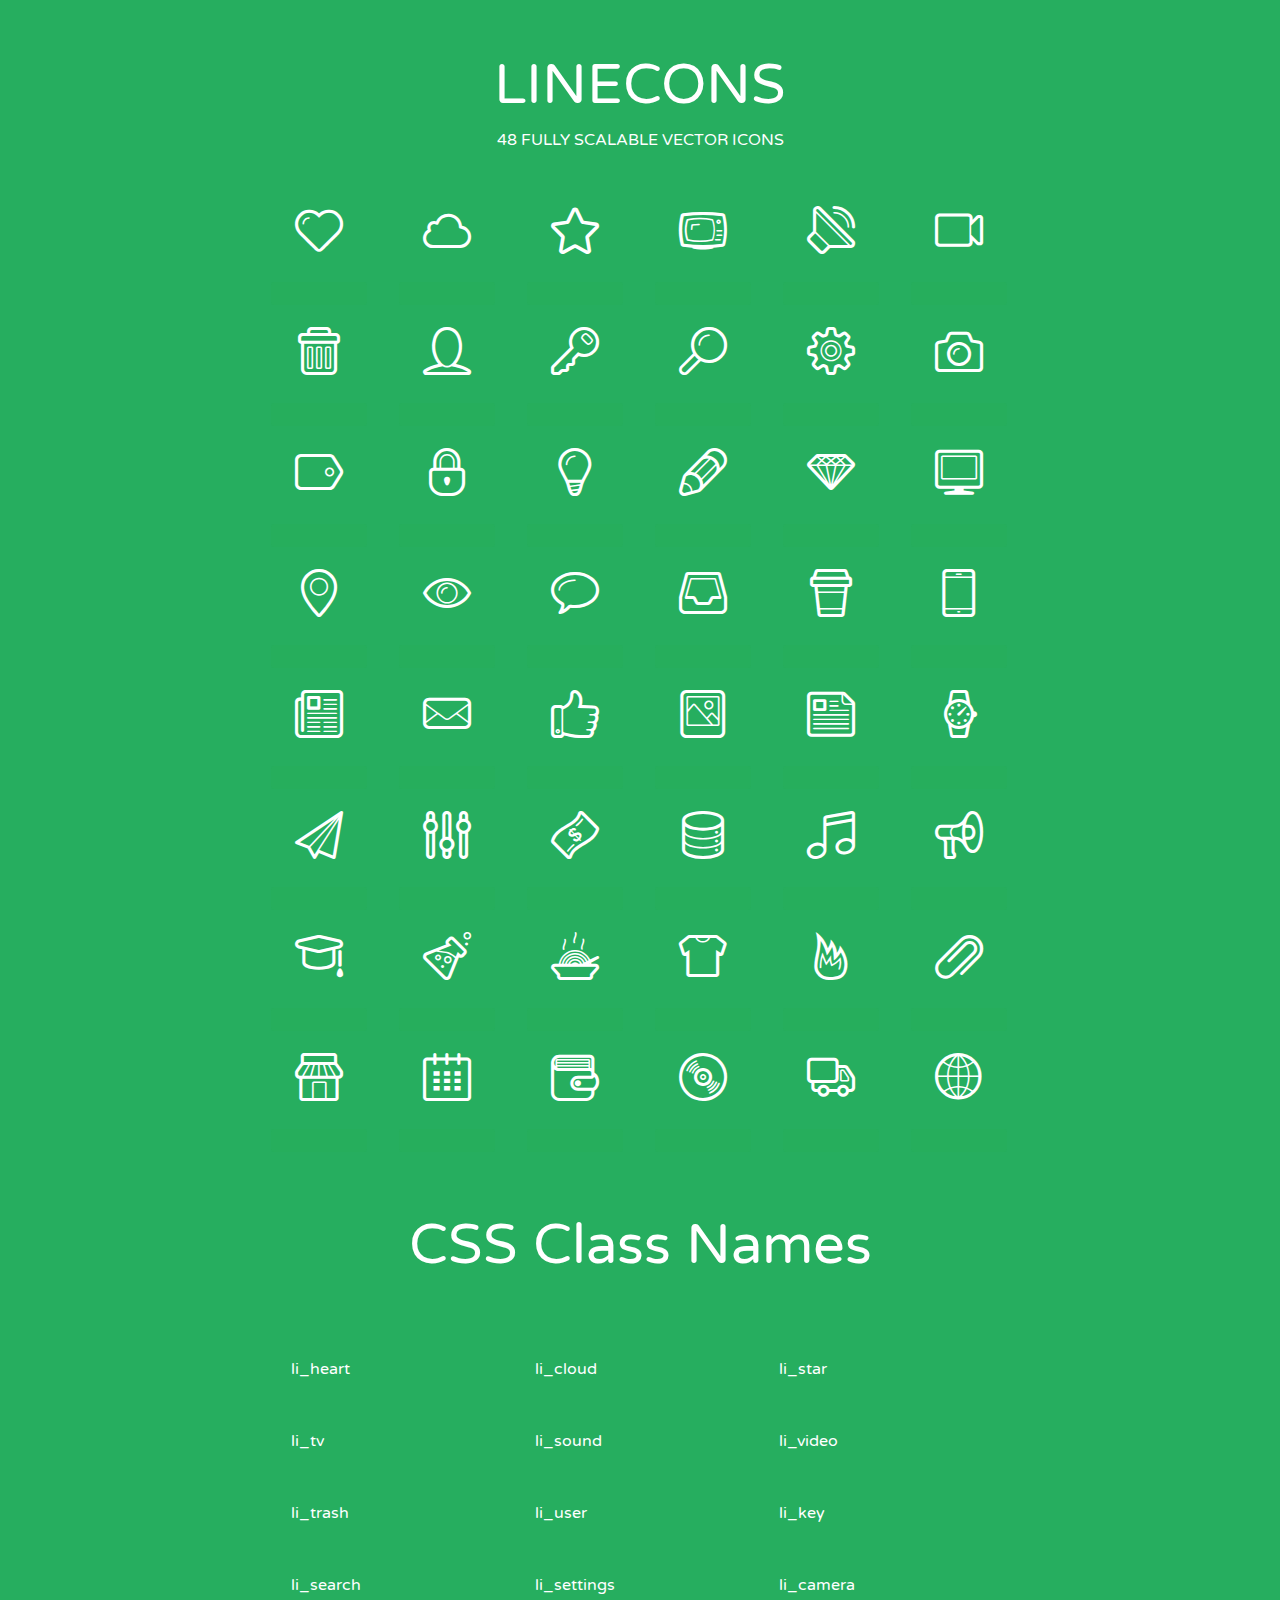
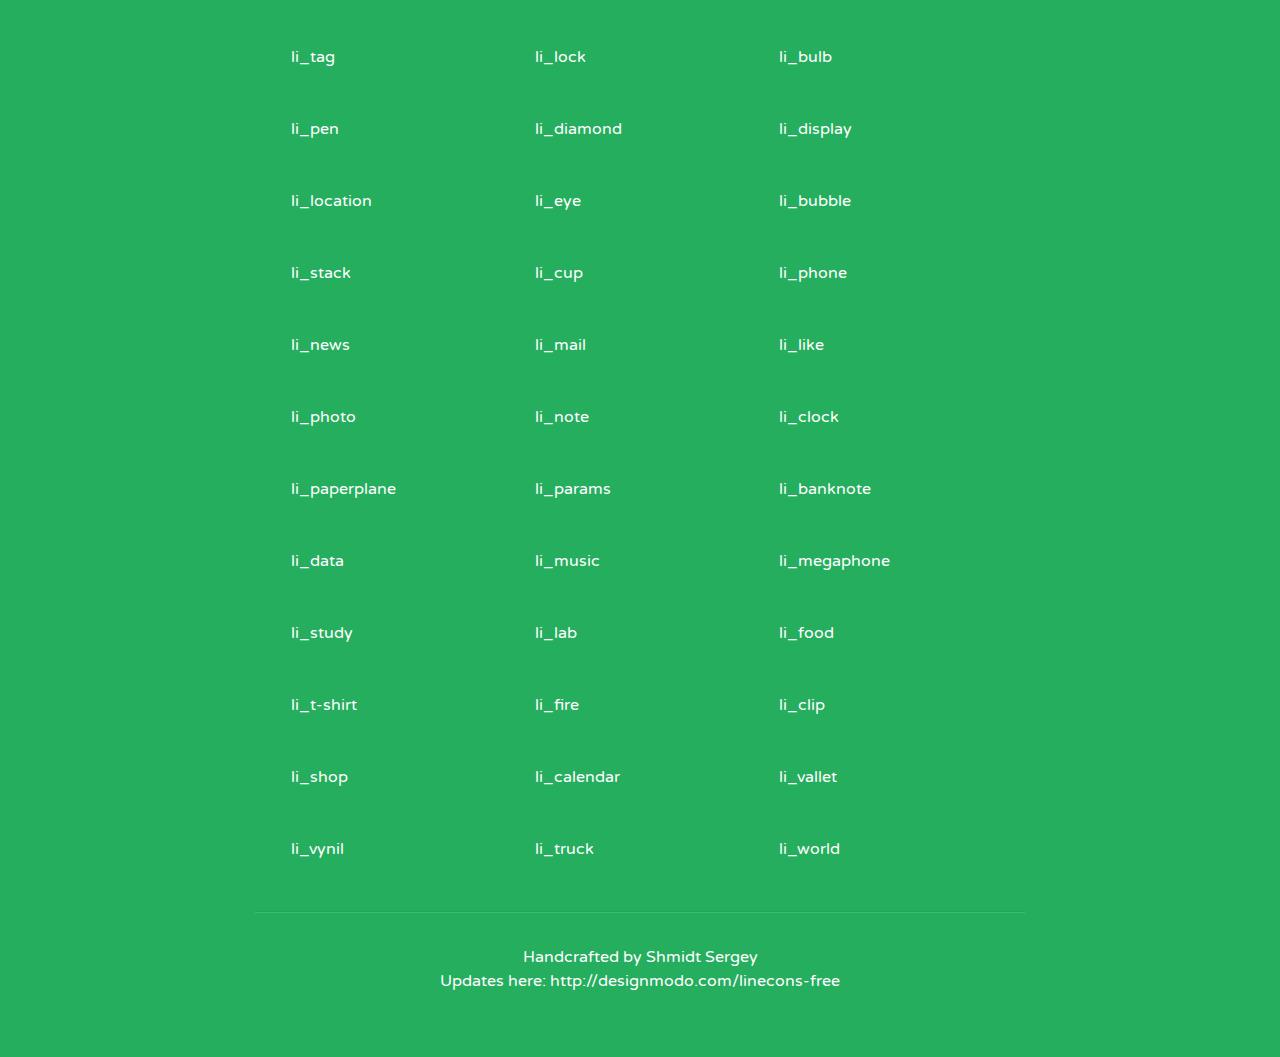
<file: css/fonts/linecons/index.html>
<!doctype html>
<html>
<head>
<title>LINECONS - 48 Fully Scalable Vector Icons</title>
<link rel="stylesheet" href="style.css" />
<link href='http://fonts.googleapis.com/css?family=Varela+Round' rel='stylesheet' type='text/css'>
<!--[if lte IE 7]><script src="lte-ie7.js"></script><![endif]-->

<!-- 

Thanks http://icomoon.io/app/ for amazing service!

-->


<style>
	section, header, footer {display: block;}
	body {
		font-family: 'Varela Round', sans-serif;
		color: #333333;
		line-height: 1.5;
		font-size: 16px;
		background:#26ae5f;
		color:white;
		-moz-text-shadow: 0 1px 1px rgba(0, 0, 0, 0.21);
		-webkit-text-shadow: 0 1px 1px rgba(0, 0, 0, 0.21);
	}
	* {
		-moz-box-sizing: border-box;
		-webkit-box-sizing: border-box;
		box-sizing: border-box;
		margin: 0;
		padding: 0;
	}
	.glyph {
		float: left;
		text-align: center;
		padding: .5em;
		margin: 0 .5em;
		width: 7em;
		border-radius: .375em;
		top:0;
		position:relative;
		-webkit-transition:0.2s ease-in;
		-o-transition:0.2s ease-in;
		-moz-transition:0.2s ease-in;
		-ie-transition:0.2s ease-in;
		transition:0.2s ease-in;
	}
	.glyph input {
		width: 100%;
		text-align: center;
		font-family: consolas, monospace;
		border-radius:3px;
		border:none;
		padding:4px;
		background:#26AE5C;
		color:#26AE5C;
		-webkit-transition:0.2s ease-in;
		-o-transition:0.2s ease-in;
		-moz-transition:0.2s ease-in;
		-ie-transition:0.2s ease-in;
		transition:0.2s ease-in;
	}
	.glyph:hover input {
		background:#26ae5f;
		padding:4px;
		color:#ffffff;
	}
	.glyph:hover {
		-webkit-transition: all 0.5s ease-out;
		background:#222821;
		color:#fff;
		text-shadow: none;
		-moz-text-shadow: none;
		-webkit-text-shadow: none;
		top:-5px;
		position:relative;
	}
	.glyph input, .mtm {
		margin-top: .75em;
	}
	.w-main {
		width: 770px;
		text-align:center;
	}
	.centered {
		margin-left: auto;
		margin-right: auto;
	}
	.fs1 {
		font-size: 3em;
	}
	header {
		margin: 2em 0;
		padding-bottom: .5em;
	}
	header h1 {
		font-size: 3.5em;
		font-weight: normal;
	}
	.clearfix:before, .clearfix:after { content: ""; display: table; }
	.clearfix:after, .clear { clear: both; }
	footer {
		margin: 2em 0;
		padding: 2em 0;
		border-top: 1px solid rgb(60, 189, 114);
		box-shadow: 0 -1px rgb(33, 165, 89);
	}
	a, a:visited {
		color: #ffffff; text-decoration:none;
	}
	a:hover, a:focus {color: #222821; text-decoration:none;}
	.box1 {
		display: inline-block;
		width: 14em;
		padding: .25em .5em;
		margin: .5em 1em .5em 0;
		text-align:left;
		
	}
	.box1 span { 
		font-size:2em;
		position: relative;
		top: 0.25em;
		margin-right: 0.1em;
	}
</style>
</head>
<body>
	<div class="w-main centered">
	<section class="mtm clearfix" id="glyphs">
	<header>
		<h1>LINECONS</h1>
		<p>48 FULLY SCALABLE VECTOR ICONS</p>
	</header>
	<div class="glyph">
		<div class="fs1" aria-hidden="true" data-icon="&#xe000;"></div>
		<input type="text" readonly="readonly" value="&amp;#xe000;" />
	</div>
	<div class="glyph">
		<div class="fs1" aria-hidden="true" data-icon="&#xe001;"></div>
		<input type="text" readonly="readonly" value="&amp;#xe001;" />
	</div>
	<div class="glyph">
		<div class="fs1" aria-hidden="true" data-icon="&#xe002;"></div>
		<input type="text" readonly="readonly" value="&amp;#xe002;" />
	</div>
	<div class="glyph">
		<div class="fs1" aria-hidden="true" data-icon="&#xe003;"></div>
		<input type="text" readonly="readonly" value="&amp;#xe003;" />
	</div>
	<div class="glyph">
		<div class="fs1" aria-hidden="true" data-icon="&#xe004;"></div>
		<input type="text" readonly="readonly" value="&amp;#xe004;" />
	</div>
	<div class="glyph">
		<div class="fs1" aria-hidden="true" data-icon="&#xe005;"></div>
		<input type="text" readonly="readonly" value="&amp;#xe005;" />
	</div>
	<div class="glyph">
		<div class="fs1" aria-hidden="true" data-icon="&#xe006;"></div>
		<input type="text" readonly="readonly" value="&amp;#xe006;" />
	</div>
	<div class="glyph">
		<div class="fs1" aria-hidden="true" data-icon="&#xe007;"></div>
		<input type="text" readonly="readonly" value="&amp;#xe007;" />
	</div>
	<div class="glyph">
		<div class="fs1" aria-hidden="true" data-icon="&#xe008;"></div>
		<input type="text" readonly="readonly" value="&amp;#xe008;" />
	</div>
	<div class="glyph">
		<div class="fs1" aria-hidden="true" data-icon="&#xe009;"></div>
		<input type="text" readonly="readonly" value="&amp;#xe009;" />
	</div>
	<div class="glyph">
		<div class="fs1" aria-hidden="true" data-icon="&#xe00a;"></div>
		<input type="text" readonly="readonly" value="&amp;#xe00a;" />
	</div>
	<div class="glyph">
		<div class="fs1" aria-hidden="true" data-icon="&#xe00b;"></div>
		<input type="text" readonly="readonly" value="&amp;#xe00b;" />
	</div>
	<div class="glyph">
		<div class="fs1" aria-hidden="true" data-icon="&#xe00c;"></div>
		<input type="text" readonly="readonly" value="&amp;#xe00c;" />
	</div>
	<div class="glyph">
		<div class="fs1" aria-hidden="true" data-icon="&#xe00d;"></div>
		<input type="text" readonly="readonly" value="&amp;#xe00d;" />
	</div>
	<div class="glyph">
		<div class="fs1" aria-hidden="true" data-icon="&#xe00e;"></div>
		<input type="text" readonly="readonly" value="&amp;#xe00e;" />
	</div>
	<div class="glyph">
		<div class="fs1" aria-hidden="true" data-icon="&#xe00f;"></div>
		<input type="text" readonly="readonly" value="&amp;#xe00f;" />
	</div>
	<div class="glyph">
		<div class="fs1" aria-hidden="true" data-icon="&#xe010;"></div>
		<input type="text" readonly="readonly" value="&amp;#xe010;" />
	</div>
	<div class="glyph">
		<div class="fs1" aria-hidden="true" data-icon="&#xe011;"></div>
		<input type="text" readonly="readonly" value="&amp;#xe011;" />
	</div>
	<div class="glyph">
		<div class="fs1" aria-hidden="true" data-icon="&#xe012;"></div>
		<input type="text" readonly="readonly" value="&amp;#xe012;" />
	</div>
	<div class="glyph">
		<div class="fs1" aria-hidden="true" data-icon="&#xe013;"></div>
		<input type="text" readonly="readonly" value="&amp;#xe013;" />
	</div>
	<div class="glyph">
		<div class="fs1" aria-hidden="true" data-icon="&#xe014;"></div>
		<input type="text" readonly="readonly" value="&amp;#xe014;" />
	</div>
	<div class="glyph">
		<div class="fs1" aria-hidden="true" data-icon="&#xe015;"></div>
		<input type="text" readonly="readonly" value="&amp;#xe015;" />
	</div>
	<div class="glyph">
		<div class="fs1" aria-hidden="true" data-icon="&#xe016;"></div>
		<input type="text" readonly="readonly" value="&amp;#xe016;" />
	</div>
	<div class="glyph">
		<div class="fs1" aria-hidden="true" data-icon="&#xe017;"></div>
		<input type="text" readonly="readonly" value="&amp;#xe017;" />
	</div>
	<div class="glyph">
		<div class="fs1" aria-hidden="true" data-icon="&#xe018;"></div>
		<input type="text" readonly="readonly" value="&amp;#xe018;" />
	</div>
	<div class="glyph">
		<div class="fs1" aria-hidden="true" data-icon="&#xe019;"></div>
		<input type="text" readonly="readonly" value="&amp;#xe019;" />
	</div>
	<div class="glyph">
		<div class="fs1" aria-hidden="true" data-icon="&#xe01a;"></div>
		<input type="text" readonly="readonly" value="&amp;#xe01a;" />
	</div>
	<div class="glyph">
		<div class="fs1" aria-hidden="true" data-icon="&#xe01b;"></div>
		<input type="text" readonly="readonly" value="&amp;#xe01b;" />
	</div>
	<div class="glyph">
		<div class="fs1" aria-hidden="true" data-icon="&#xe01c;"></div>
		<input type="text" readonly="readonly" value="&amp;#xe01c;" />
	</div>
	<div class="glyph">
		<div class="fs1" aria-hidden="true" data-icon="&#xe01d;"></div>
		<input type="text" readonly="readonly" value="&amp;#xe01d;" />
	</div>
	<div class="glyph">
		<div class="fs1" aria-hidden="true" data-icon="&#xe01e;"></div>
		<input type="text" readonly="readonly" value="&amp;#xe01e;" />
	</div>
	<div class="glyph">
		<div class="fs1" aria-hidden="true" data-icon="&#xe01f;"></div>
		<input type="text" readonly="readonly" value="&amp;#xe01f;" />
	</div>
	<div class="glyph">
		<div class="fs1" aria-hidden="true" data-icon="&#xe020;"></div>
		<input type="text" readonly="readonly" value="&amp;#xe020;" />
	</div>
	<div class="glyph">
		<div class="fs1" aria-hidden="true" data-icon="&#xe021;"></div>
		<input type="text" readonly="readonly" value="&amp;#xe021;" />
	</div>
	<div class="glyph">
		<div class="fs1" aria-hidden="true" data-icon="&#xe022;"></div>
		<input type="text" readonly="readonly" value="&amp;#xe022;" />
	</div>
	<div class="glyph">
		<div class="fs1" aria-hidden="true" data-icon="&#xe023;"></div>
		<input type="text" readonly="readonly" value="&amp;#xe023;" />
	</div>
	<div class="glyph">
		<div class="fs1" aria-hidden="true" data-icon="&#xe024;"></div>
		<input type="text" readonly="readonly" value="&amp;#xe024;" />
	</div>
	<div class="glyph">
		<div class="fs1" aria-hidden="true" data-icon="&#xe025;"></div>
		<input type="text" readonly="readonly" value="&amp;#xe025;" />
	</div>
	<div class="glyph">
		<div class="fs1" aria-hidden="true" data-icon="&#xe026;"></div>
		<input type="text" readonly="readonly" value="&amp;#xe026;" />
	</div>
	<div class="glyph">
		<div class="fs1" aria-hidden="true" data-icon="&#xe027;"></div>
		<input type="text" readonly="readonly" value="&amp;#xe027;" />
	</div>
	<div class="glyph">
		<div class="fs1" aria-hidden="true" data-icon="&#xe028;"></div>
		<input type="text" readonly="readonly" value="&amp;#xe028;" />
	</div>
	<div class="glyph">
		<div class="fs1" aria-hidden="true" data-icon="&#xe029;"></div>
		<input type="text" readonly="readonly" value="&amp;#xe029;" />
	</div>
	<div class="glyph">
		<div class="fs1" aria-hidden="true" data-icon="&#xe02a;"></div>
		<input type="text" readonly="readonly" value="&amp;#xe02a;" />
	</div>
	<div class="glyph">
		<div class="fs1" aria-hidden="true" data-icon="&#xe02b;"></div>
		<input type="text" readonly="readonly" value="&amp;#xe02b;" />
	</div>
	<div class="glyph">
		<div class="fs1" aria-hidden="true" data-icon="&#xe02c;"></div>
		<input type="text" readonly="readonly" value="&amp;#xe02c;" />
	</div>
	<div class="glyph">
		<div class="fs1" aria-hidden="true" data-icon="&#xe02d;"></div>
		<input type="text" readonly="readonly" value="&amp;#xe02d;" />
	</div>
	<div class="glyph">
		<div class="fs1" aria-hidden="true" data-icon="&#xe02e;"></div>
		<input type="text" readonly="readonly" value="&amp;#xe02e;" />
	</div>
	<div class="glyph">
		<div class="fs1" aria-hidden="true" data-icon="&#xe02f;"></div>
		<input type="text" readonly="readonly" value="&amp;#xe02f;" />
	</div>
	</section>
	<div class="clear"></div>
	<section class="mtm clearfix" id="glyphs">
	<header>
		<h1>CSS Class Names</h1>
	</header>
	<span class="box1">
		<span aria-hidden="true" class="li_heart"></span>
		&nbsp;li_heart
	</span>
	<span class="box1">
		<span aria-hidden="true" class="li_cloud"></span>
		&nbsp;li_cloud
	</span>
	<span class="box1">
		<span aria-hidden="true" class="li_star"></span>
		&nbsp;li_star
	</span>
	<span class="box1">
		<span aria-hidden="true" class="li_tv"></span>
		&nbsp;li_tv
	</span>
	<span class="box1">
		<span aria-hidden="true" class="li_sound"></span>
		&nbsp;li_sound
	</span>
	<span class="box1">
		<span aria-hidden="true" class="li_video"></span>
		&nbsp;li_video
	</span>
	<span class="box1">
		<span aria-hidden="true" class="li_trash"></span>
		&nbsp;li_trash
	</span>
	<span class="box1">
		<span aria-hidden="true" class="li_user"></span>
		&nbsp;li_user
	</span>
	<span class="box1">
		<span aria-hidden="true" class="li_key"></span>
		&nbsp;li_key
	</span>
	<span class="box1">
		<span aria-hidden="true" class="li_search"></span>
		&nbsp;li_search
	</span>
	<span class="box1">
		<span aria-hidden="true" class="li_settings"></span>
		&nbsp;li_settings
	</span>
	<span class="box1">
		<span aria-hidden="true" class="li_camera"></span>
		&nbsp;li_camera
	</span>
	<span class="box1">
		<span aria-hidden="true" class="li_tag"></span>
		&nbsp;li_tag
	</span>
	<span class="box1">
		<span aria-hidden="true" class="li_lock"></span>
		&nbsp;li_lock
	</span>
	<span class="box1">
		<span aria-hidden="true" class="li_bulb"></span>
		&nbsp;li_bulb
	</span>
	<span class="box1">
		<span aria-hidden="true" class="li_pen"></span>
		&nbsp;li_pen
	</span>
	<span class="box1">
		<span aria-hidden="true" class="li_diamond"></span>
		&nbsp;li_diamond
	</span>
	<span class="box1">
		<span aria-hidden="true" class="li_display"></span>
		&nbsp;li_display
	</span>
	<span class="box1">
		<span aria-hidden="true" class="li_location"></span>
		&nbsp;li_location
	</span>
	<span class="box1">
		<span aria-hidden="true" class="li_eye"></span>
		&nbsp;li_eye
	</span>
	<span class="box1">
		<span aria-hidden="true" class="li_bubble"></span>
		&nbsp;li_bubble
	</span>
	<span class="box1">
		<span aria-hidden="true" class="li_stack"></span>
		&nbsp;li_stack
	</span>
	<span class="box1">
		<span aria-hidden="true" class="li_cup"></span>
		&nbsp;li_cup
	</span>
	<span class="box1">
		<span aria-hidden="true" class="li_phone"></span>
		&nbsp;li_phone
	</span>
	<span class="box1">
		<span aria-hidden="true" class="li_news"></span>
		&nbsp;li_news
	</span>
	<span class="box1">
		<span aria-hidden="true" class="li_mail"></span>
		&nbsp;li_mail
	</span>
	<span class="box1">
		<span aria-hidden="true" class="li_like"></span>
		&nbsp;li_like
	</span>
	<span class="box1">
		<span aria-hidden="true" class="li_photo"></span>
		&nbsp;li_photo
	</span>
	<span class="box1">
		<span aria-hidden="true" class="li_note"></span>
		&nbsp;li_note
	</span>
	<span class="box1">
		<span aria-hidden="true" class="li_clock"></span>
		&nbsp;li_clock
	</span>
	<span class="box1">
		<span aria-hidden="true" class="li_paperplane"></span>
		&nbsp;li_paperplane
	</span>
	<span class="box1">
		<span aria-hidden="true" class="li_params"></span>
		&nbsp;li_params
	</span>
	<span class="box1">
		<span aria-hidden="true" class="li_banknote"></span>
		&nbsp;li_banknote
	</span>
	<span class="box1">
		<span aria-hidden="true" class="li_data"></span>
		&nbsp;li_data
	</span>
	<span class="box1">
		<span aria-hidden="true" class="li_music"></span>
		&nbsp;li_music
	</span>
	<span class="box1">
		<span aria-hidden="true" class="li_megaphone"></span>
		&nbsp;li_megaphone
	</span>
	<span class="box1">
		<span aria-hidden="true" class="li_study"></span>
		&nbsp;li_study
	</span>
	<span class="box1">
		<span aria-hidden="true" class="li_lab"></span>
		&nbsp;li_lab
	</span>
	<span class="box1">
		<span aria-hidden="true" class="li_food"></span>
		&nbsp;li_food
	</span>
	<span class="box1">
		<span aria-hidden="true" class="li_t-shirt"></span>
		&nbsp;li_t-shirt
	</span>
	<span class="box1">
		<span aria-hidden="true" class="li_fire"></span>
		&nbsp;li_fire
	</span>
	<span class="box1">
		<span aria-hidden="true" class="li_clip"></span>
		&nbsp;li_clip
	</span>
	<span class="box1">
		<span aria-hidden="true" class="li_shop"></span>
		&nbsp;li_shop
	</span>
	<span class="box1">
		<span aria-hidden="true" class="li_calendar"></span>
		&nbsp;li_calendar
	</span>
	<span class="box1">
		<span aria-hidden="true" class="li_vallet"></span>
		&nbsp;li_vallet
	</span>
	<span class="box1">
		<span aria-hidden="true" class="li_vynil"></span>
		&nbsp;li_vynil
	</span>
	<span class="box1">
		<span aria-hidden="true" class="li_truck"></span>
		&nbsp;li_truck
	</span>
	<span class="box1">
		<span aria-hidden="true" class="li_world"></span>
		&nbsp;li_world
	</span>
	</section>
	<footer>
		<p>Handcrafted by <a href="http://shmidt.in">Shmidt Sergey</a></p>
		<p>Updates here: <a href="http://designmodo.com/linecons-free">http://designmodo.com/linecons-free</a></p>
	</footer>
	</div>
	<script>
	document.getElementById("glyphs").addEventListener("click", function(e) {
		var target = e.target;
		if (target.tagName === "INPUT") {
			target.select();
		}
	});
	</script>
</body>
</html>
</file>
<file: css/fonts/linecons/style.css>
@font-face {
	font-family: 'linecons';
	src:url('fonts/linecons.eot');
}
@font-face {
	font-family: 'linecons';
	src: url([data-uri]) format('svg'),
		 url([data-uri]) format('truetype');
	font-weight: normal;
	font-style: normal;
}

/* Use the following CSS code if you want to use data attributes for inserting your icons */
[data-icon]:before {
	font-family: 'linecons';
	content: attr(data-icon);
	speak: none;
	font-weight: normal;
	line-height: 1;
	-webkit-font-smoothing: antialiased;
}

/* Use the following CSS code if you want to have a class per icon */
[class^="linecons-"]:before, [class*=" linecons-"]:before {
	font-family: 'linecons';
	font-style: normal;
	speak: none;
	font-weight: normal;
	line-height: 1;
	-webkit-font-smoothing: antialiased;
}
.linecons-heart:before {
	content: "\e000";
}
.linecons-cloud:before {
	content: "\e001";
}
.linecons-star:before {
	content: "\e002";
}
.linecons-tv:before {
	content: "\e003";
}
.linecons-sound:before {
	content: "\e004";
}
.linecons-video:before {
	content: "\e005";
}
.linecons-trash:before {
	content: "\e006";
}
.linecons-user:before {
	content: "\e007";
}
.linecons-key:before {
	content: "\e008";
}
.linecons-search:before {
	content: "\e009";
}
.linecons-settings:before {
	content: "\e00a";
}
.linecons-camera:before {
	content: "\e00b";
}
.linecons-tag:before {
	content: "\e00c";
}
.linecons-lock:before {
	content: "\e00d";
}
.linecons-bulb:before {
	content: "\e00e";
}
.linecons-pen:before {
	content: "\e00f";
}
.linecons-diamond:before {
	content: "\e010";
}
.linecons-display:before {
	content: "\e011";
}
.linecons-location:before {
	content: "\e012";
}
.linecons-eye:before {
	content: "\e013";
}
.linecons-bubble:before {
	content: "\e014";
}
.linecons-stack:before {
	content: "\e015";
}
.linecons-cup:before {
	content: "\e016";
}
.linecons-phone:before {
	content: "\e017";
}
.linecons-news:before {
	content: "\e018";
}
.linecons-mail:before {
	content: "\e019";
}
.linecons-like:before {
	content: "\e01a";
}
.linecons-photo:before {
	content: "\e01b";
}
.linecons-note:before {
	content: "\e01c";
}
.linecons-clock:before {
	content: "\e01d";
}
.linecons-paperplane:before {
	content: "\e01e";
}
.linecons-params:before {
	content: "\e01f";
}
.linecons-banknote:before {
	content: "\e020";
}
.linecons-data:before {
	content: "\e021";
}
.linecons-music:before {
	content: "\e022";
}
.linecons-megaphone:before {
	content: "\e023";
}
.linecons-study:before {
	content: "\e024";
}
.linecons-lab:before {
	content: "\e025";
}
.linecons-food:before {
	content: "\e026";
}
.linecons-t-shirt:before {
	content: "\e027";
}
.linecons-fire:before {
	content: "\e028";
}
.linecons-clip:before {
	content: "\e029";
}
.linecons-shop:before {
	content: "\e02a";
}
.linecons-calendar:before {
	content: "\e02b";
}
.linecons-vallet:before {
	content: "\e02c";
}
.linecons-vynil:before {
	content: "\e02d";
}
.linecons-truck:before {
	content: "\e02e";
}
.linecons-world:before {
	content: "\e02f";
}
</file>
